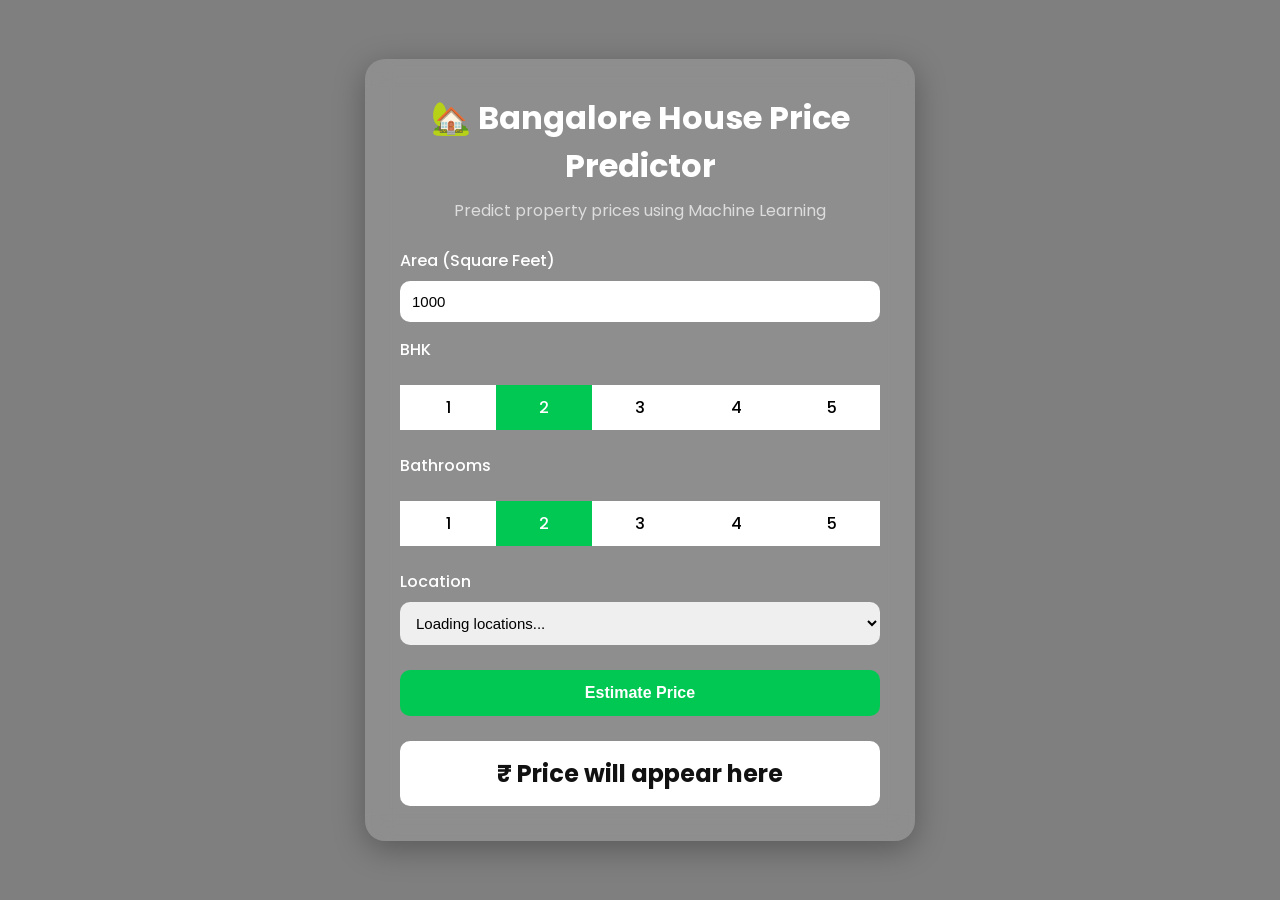
<file: index.html>
<!DOCTYPE html>
<html>
<head>
    <title>Bangalore Home Price Prediction</title>

    <link rel="stylesheet" href="app.css">

    <script src="https://ajax.googleapis.com/ajax/libs/jquery/3.7.1/jquery.min.js"></script>
    <script src="app.js"></script>
</head>

<body>

<div class="overlay"></div>

<div class="container">

    <h1>🏡 Bangalore House Price Predictor</h1>
    <p class="subtitle">Predict property prices using Machine Learning</p>

    <div class="form">

        <label>Area (Square Feet)</label>
        <input
                class="area"
                type="number"
                id="uiSqft"
                value="1000"
                placeholder="Enter Area"
        >

        <label>BHK</label>

        <div class="switch-field">
            <input type="radio" id="radio-bhk-1" name="uiBHK" value="1">
            <label for="radio-bhk-1">1</label>

            <input type="radio" id="radio-bhk-2" name="uiBHK" value="2" checked>
            <label for="radio-bhk-2">2</label>

            <input type="radio" id="radio-bhk-3" name="uiBHK" value="3">
            <label for="radio-bhk-3">3</label>

            <input type="radio" id="radio-bhk-4" name="uiBHK" value="4">
            <label for="radio-bhk-4">4</label>

            <input type="radio" id="radio-bhk-5" name="uiBHK" value="5">
            <label for="radio-bhk-5">5</label>
        </div>

        <label>Bathrooms</label>

        <div class="switch-field">
            <input type="radio" id="radio-bath-1" name="uiBathrooms" value="1">
            <label for="radio-bath-1">1</label>

            <input type="radio" id="radio-bath-2" name="uiBathrooms" value="2" checked>
            <label for="radio-bath-2">2</label>

            <input type="radio" id="radio-bath-3" name="uiBathrooms" value="3">
            <label for="radio-bath-3">3</label>

            <input type="radio" id="radio-bath-4" name="uiBathrooms" value="4">
            <label for="radio-bath-4">4</label>

            <input type="radio" id="radio-bath-5" name="uiBathrooms" value="5">
            <label for="radio-bath-5">5</label>
        </div>

        <label>Location</label>

        <select class="location" id="uiLocations">
            <option selected disabled>
                Loading locations...
            </option>
        </select>

        <button class="submit"
                onclick="onClickedEstimatePrice()"
                type="button">
            Estimate Price
        </button>

        <div id="uiEstimatedPrice" class="result">
            <h2>₹ Price will appear here</h2>
        </div>

    </div>

</div>

</body>
</html>
</file>
<file: app.css>
@import url('https://fonts.googleapis.com/css2?family=Poppins:wght@300;400;500;600&display=swap');

*{
    margin:0;
    padding:0;
    box-sizing:border-box;
}

body{
    font-family:'Poppins',sans-serif;

    background:url("https://images.unsplash.com/photo-1560518883-ce09059eeffa?q=80&w=1920");
    background-size:cover;
    background-position:center;

    min-height:100vh;

    display:flex;
    justify-content:center;
    align-items:center;
}

.overlay{
    position:fixed;
    inset:0;
    background:rgba(0,0,0,0.5);
}

.container{
    position:relative;
    z-index:10;

    width:550px;

    background:rgba(255,255,255,0.12);
    backdrop-filter:blur(12px);

    border-radius:20px;

    padding:35px;

    box-shadow:0 8px 32px rgba(0,0,0,0.3);

    color:white;
}

h1{
    text-align:center;
    margin-bottom:8px;
}

.subtitle{
    text-align:center;
    margin-bottom:25px;
    color:#ddd;
}

label{
    display:block;
    margin-bottom:8px;
    margin-top:15px;
    font-weight:500;
}

.area,
.location{
    width:100%;
    padding:12px;

    border:none;
    border-radius:10px;

    font-size:15px;
}

.switch-field{
    display:flex;
    margin-bottom:15px;
}

.switch-field input{
    display:none;
}

.switch-field label{
    flex:1;
    text-align:center;

    padding:10px;

    background:white;
    color:black;

    cursor:pointer;

    transition:0.3s;
}

.switch-field input:checked + label{
    background:#00c853;
    color:white;
}

.submit{
    width:100%;

    padding:14px;

    margin-top:25px;

    border:none;
    border-radius:10px;

    background:#00c853;

    color:white;

    font-size:16px;
    font-weight:600;

    cursor:pointer;

    transition:0.3s;
}

.submit:hover{
    transform:translateY(-2px);
}

.result{
    margin-top:25px;

    background:white;

    border-radius:10px;

    padding:15px;

    text-align:center;

    color:#111;
}
</file>
